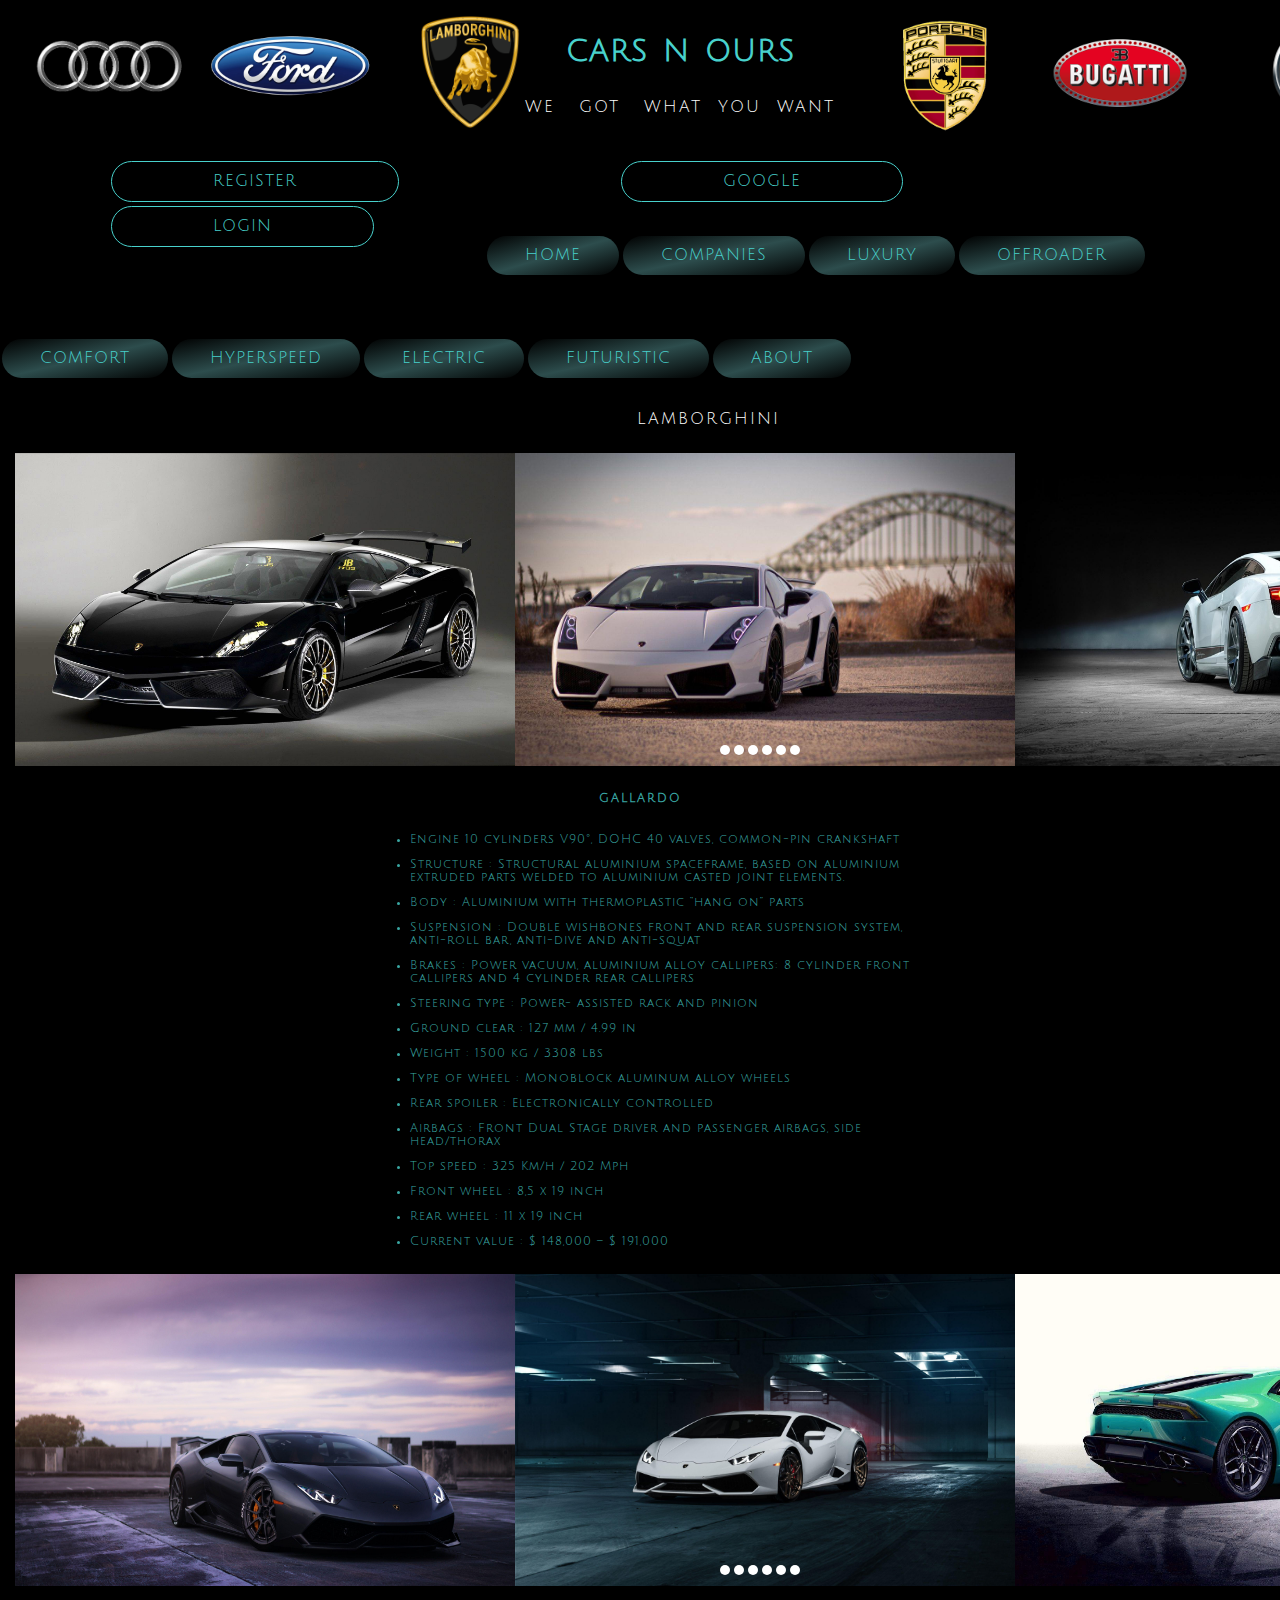
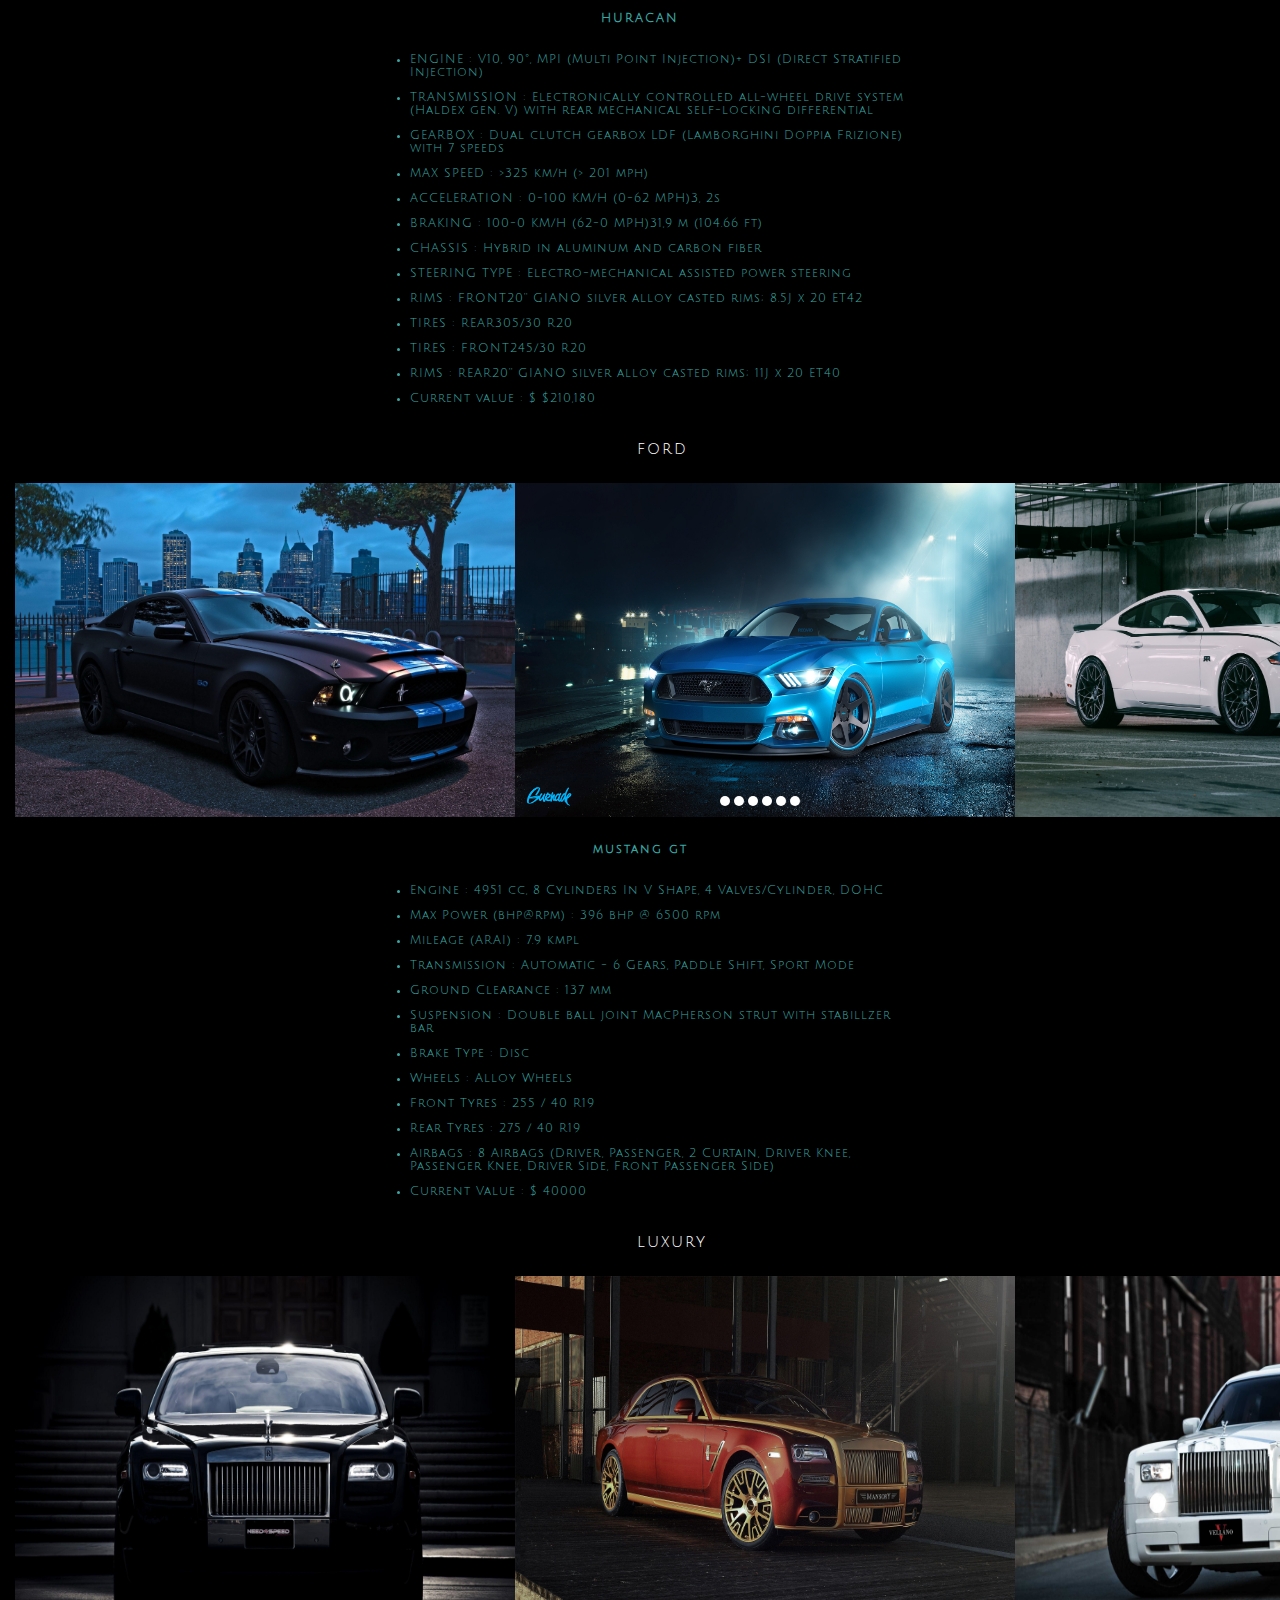
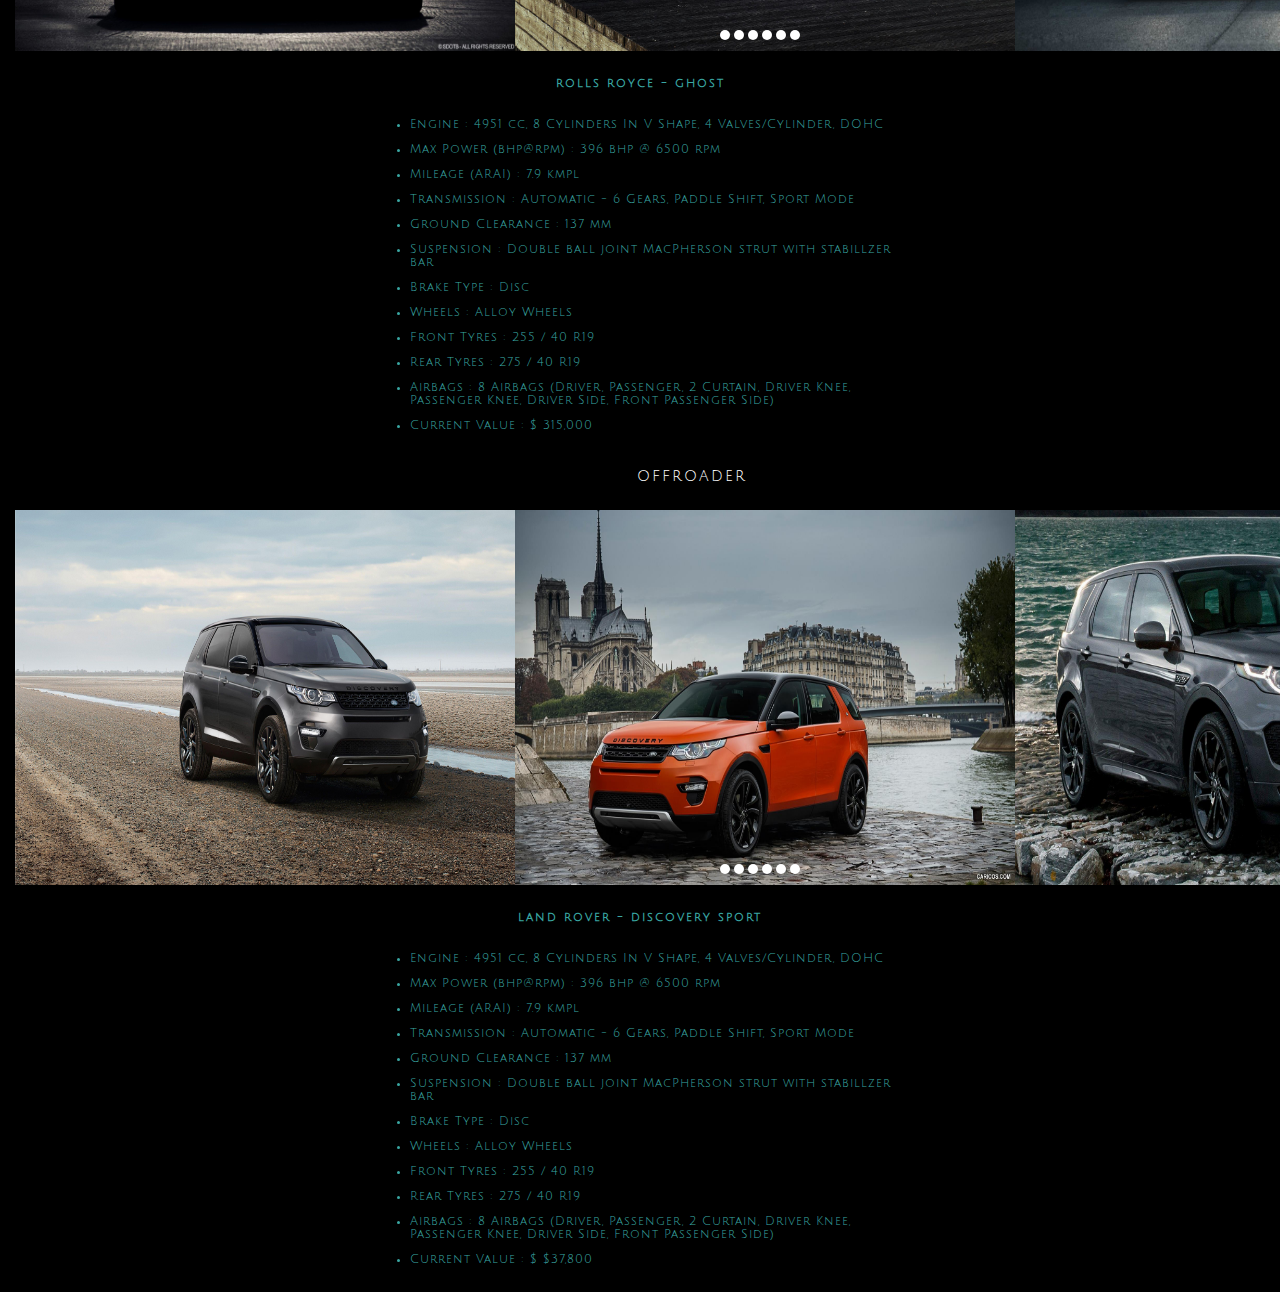
<file: index.html>
<!DOCTYPE html>
<html lang="en">
<head>
    <meta charset="UTF-8">
    <meta http-equiv="X-UA-Compatible" content="IE=edge">
    <meta name="viewport" content="width=device-width, initial-scale=1.0">
    <link href="css/CarsNours.css" rel="stylesheet" type="text/css">
    <link rel="preconnect" href="https://fonts.googleapis.com">
    <link rel="preconnect" href="https://fonts.gstatic.com" crossorigin>
    <link href="https://fonts.googleapis.com/css2?family=Cairo:wght@200&family=Julius+Sans+One&family=Permanent+Marker&family=Poiret+One&family=Satisfy&display=swap" rel="stylesheet">
    <title>Cars N ours</title>
</head>
<body>
    
     <div class = "Top">
      <div class="divisions" id="a"><img src= "img/Audi.png" width=150px ></div>
      <div class="divisions" id="b"><img src="img/Ford.png" width=170px></div>
      <div class="divisions" id="c"><img src="img/Lamborghini.png" width=100px></div>
    <div class="divisions" id = "two"><p id="heading">CARS  N  OURS<br><p id ="para">WE  &nbsp GOT &nbsp WHAT&nbsp YOU &nbspWANT</p> </p></div>  
    <div class="divisions" id="d"><img src="img/Porsche.png" width=90px></div>
    <div class="divisions" id = "e"><img src="img/Bugati.png" width=200px></div>
    <div class="divisions" id = "f"><img src="img/Mercedes.png" width=120px></div>
    </div>
    
   <div class="hehe">
       <div class="log"><a href="register.html">REGISTER</a></div>
       <div class="log"><a href="https://accounts.google.com/o/oauth2/auth/oauthchooseaccount?response_type=code&client_id=95925662322-jroo0m34qta6c7f2tkfhadkes4l9rr79.apps.googleusercontent.com&redirect_uri=https%3A%2F%2Flogin.salesforce.com%2Fservices%2Fauthglobalcallback&scope=email%20openid%20profile&state=[base64]%3D%3D&flowName=GeneralOAuthFlow">GOOGLE</a></div>
       <div class="log"><a href="login.html">LOGIN</a></div>
   </div>
  
    <div class="navba">
            <div class="menu" id="g"><a href="#a">HOME</a></div>
            <div class="menu"><a href="#l">COMPANIES </a></div>
            <div class="menu"><a href="#hehe">LUXURY    </a></div>
            <div class="menu"><a href="#hehehe">OFFROADER </a></div>
            <div class="menu"><a href="#">COMFORT   </a></div>
            <div class="menu"><a href="#">HYPERSPEED</a></div>
            <div class="menu"><a href="#">ELECTRIC  </a></div>
            <div class="menu"><a href="#">FUTURISTIC</a></div>
            <div class="menu"><a href="#">ABOUT     </a></div>

       </div>
      <br> <br> <br> <br> <br> <br> <br>
      <p id="l" style="letter-spacing: 2px;border:none;color: white;">LAMBORGHINI</p>
    
      <div class="slider-box">
      <div id="slider">      
      <img  src="img/g1.jpg">
      <img  src="img/g2.jpg">
      <img  src="img/g3.jpg">
      <img  src="img/g4.jpg">
      <img  src="img/g5.jpg">
      <img  src="img/g6.jpg">
      <img  src="img/g7.jpg">
      <img  src="img/g8.jpg">
      <img  src="img/g9.jpg">
      <img  src="img/g10.jpg">
      <img  src="img/g11.jpg">
      <img  src="img/g12.jpg">
      <img  src="img/g13.jpg">
     </div>
     <div class="indicators">
      <span id="btn1"></span>   
      <span id="btn2"></span>   
      <span id="btn3"></span>   
      <span id="btn4"></span> 
      <span id="btn5"></span> 
      <span id="btn6"></span> 
     </div></div>
     <div class="ff">
      <p class="gal" style="text-align: center; padding-top: 10px; letter-spacing: 2px; font-weight: bold;">GALLARDO</p>
      <ul>
        <li class="gal">Engine	10 cylinders V90°, DOHC 40 valves, common-pin crankshaft</li>
          <li class="gal">Structure : Structural aluminium spaceframe, based on aluminium extruded parts welded to aluminium casted joint elements.</li>
          <li class="gal">Body : Aluminium with thermoplastic “hang on” parts</li>
          <li class="gal">Suspension : Double wishbones front and rear suspension system, anti-roll bar, anti-dive and anti-squat</li>
          <li class="gal">Brakes : Power vacuum, aluminium alloy callipers: 8 cylinder front callipers and 4 cylinder rear callipers</li>
          <li class="gal">Steering type : Power- assisted rack and pinion</li>
          <li class="gal">Ground clear : 127 mm / 4.99 in</li>
          <li class="gal">Weight : 1500 kg / 3308 lbs</li>
          <li class="gal">Type of wheel : Monoblock aluminum alloy wheels</li>
          <li class="gal">Rear spoiler : Electronically controlled</li>
          <li class="gal">Airbags : Front Dual Stage driver and passenger airbags, side head/thorax</li>
          <li class="gal">Top speed	: 325 Km/h / 202 Mph</li>
          <li class="gal">Front wheel : 8,5 x 19 inch</li>
          <li class="gal">Rear wheel : 11 x 19 inch</li>
          <li class="gal">Current value	: $ 148,000 – $ 191,000</li>
          
      </ul>
      </div>
     
      <div class="slider-box">
      <div id="hu">      
      <img  src="img/h1.jpg">
      <img  src="img/h2.jpg">
      <img  src="img/h3.jpg">
      <img  src="img/h4.jpg">
      <img  src="img/h5.jpg">
      <img  src="img/h6.jpg">
      <img  src="img/h7.jpg">
      <img  src="img/h8.jpg">
      <img  src="img/h9.jpg">
      <img  src="img/h10.jpg">
      <img  src="img/h11.jpg">
      <img  src="img/h12.jpg">
      <img  src="img/h13.jpg">
     </div>
     <div class="indicators">
      <span id="h1"></span>   
      <span id="h2"></span>   
      <span id="h3"></span>   
      <span id="h4"></span> 
      <span id="h5"></span> 
      <span id="h6"></span> 
     </div></div>
     <div class="ff">
        <p class="gal" style="text-align: center; padding-top: 10px; letter-spacing: 2px; font-weight: bold;">HURACAN</p>
        <ul>
            <li class="gal">ENGINE : V10, 90°, MPI (Multi Point Injection)+ DSI (Direct Stratified Injection)</li>
            <li class="gal">TRANSMISSION : Electronically controlled all-wheel drive system (Haldex gen. V) with rear mechanical self-locking differential</li>
            <li class="gal">GEARBOX : Dual clutch gearbox LDF (Lamborghini Doppia Frizione) with 7 speeds</li>
            <li class="gal">MAX SPEED : >325 km/h (> 201 mph)</li>
            <li class="gal">ACCELERATION : 0-100 KM/H (0-62 MPH)3, 2s</li>
            <li class="gal">BRAKING : 100-0 KM/H (62-0 MPH)31,9 m (104.66 ft)</li>
            <li class="gal">CHASSIS : Hybrid in aluminum and carbon fiber</li>
            <li class="gal">STEERING TYPE : Electro-mechanical assisted power steering</li>
            <li class="gal">RIMS : FRONT20'' GIANO silver alloy casted rims; 8.5J x 20 ET42</li>
            <li class="gal">TIRES : REAR305/30 R20</li>
            <li class="gal">TIRES : FRONT245/30 R20</li>
            <li class="gal">RIMS : REAR20'' GIANO silver alloy casted rims; 11J x 20 ET40</li>
            <li class="gal">Current value : $ $210,180</li>      </ul>
    </div>
    <p id="l" style="letter-spacing: 2px;border:none;color: white;">ford</p>
    <div class="slider-box">
        <div id="ford">      
        <img  src="img/f1.jpg">
        <img  src="img/f4.jpg">
        <img  src="img/f3.jpg">
        <img  src="img/f2.jpg">
        <img  src="img/f5.jpg">
        <img  src="img/f6.jpg">
        <img  src="img/f7.jpg">
        <img  src="img/f8.jpg">
        <img  src="img/f9.jpg">
        <img  src="img/f10.jpg">
        <img  src="img/f11.jpg">
        <img  src="img/f12.jpg">
        <img  src="img/f13.jpg">
       </div>
       <div class="indicators">
        <span id="f1"></span>   
        <span id="f2"></span>   
        <span id="f3"></span>   
        <span id="f4"></span> 
        <span id="f5"></span> 
        <span id="f6"></span> 
       </div></div>
       <div class="ff">
        <p class="gal" style="text-align: center; padding-top: 10px; letter-spacing: 2px; font-weight: bold;">mustang gt</p>
        <ul>
            <li class="gal">Engine : 4951 cc, 8 Cylinders In V Shape, 4 Valves/Cylinder, DOHC</li>
            <li class="gal">Max Power (bhp@rpm) : 396 bhp @ 6500 rpm</li>
            <li class="gal">Mileage (ARAI) : 7.9 kmpl</li>
            <li class="gal">Transmission : Automatic - 6 Gears, Paddle Shift, Sport Mode</li>
            <li class="gal">Ground Clearance : 137 mm</li>
            <li class="gal">Suspension : Double ball joint MacPherson strut with stabillzer bar</li>
            <li class="gal"> Brake Type : Disc</li>
            <li class="gal">Wheels : Alloy Wheels</li>
            <li class="gal">Front Tyres : 255 / 40 R19</li>
            <li class="gal">Rear Tyres : 275 / 40 R19</li>
            
            <li class="gal">Airbags : 8 Airbags (Driver, Passenger, 2 Curtain, Driver Knee, Passenger Knee, Driver Side, Front Passenger Side)</li>
            <li class="gal">Current Value : $ 40000</li>
        
        </ul></div>
        <p id="hehe" style="  font-family: 'Julius Sans One',sans-serif;
        text-align: center;
       
        padding:9px 25px;
        margin-left:612px;
        margin-right:614px;
        margin-top:10px;letter-spacing: 2px;border:none;color: white;">luxury</p>
        <div class="slider-box">
            <div id="roll">      
            <img  src="img/r1.jpg">
            <img  src="img/r4.jpg">
            <img  src="img/r3.jpg">
            <img  src="img/r2.jpg">
            <img  src="img/r5.jpg">
            <img  src="img/r6.jpg">
            <img  src="img/r7.jpg">
            <img  src="img/r8.jpg">
            <img  src="img/r9.jpg">
            <img  src="img/r10.jpg">
            <img  src="img/r11.jpg">
            <img  src="img/r12.jpg">
            <img  src="img/r13.jpg">
           </div>
           <div class="indicators">
            <span id="r1"></span>   
            <span id="r2"></span>   
            <span id="r3"></span>   
            <span id="r4"></span> 
            <span id="r5"></span> 
            <span id="r6"></span> 
           </div></div>
           <div class="ff">
            <p class="gal" style="text-align: center; padding-top: 10px; letter-spacing: 2px; font-weight: bold;">rolls royce - ghost</p>
            <ul>
                <li class="gal">Engine : 4951 cc, 8 Cylinders In V Shape, 4 Valves/Cylinder, DOHC</li>
                <li class="gal">Max Power (bhp@rpm) : 396 bhp @ 6500 rpm</li>
                <li class="gal">Mileage (ARAI) : 7.9 kmpl</li>
                <li class="gal">Transmission : Automatic - 6 Gears, Paddle Shift, Sport Mode</li>
                <li class="gal">Ground Clearance : 137 mm</li>
                <li class="gal">Suspension : Double ball joint MacPherson strut with stabillzer bar</li>
                <li class="gal"> Brake Type : Disc</li>
                    <li class="gal">Wheels : Alloy Wheels</li>
                <li class="gal">Front Tyres : 255 / 40 R19</li>
                <li class="gal">Rear Tyres : 275 / 40 R19</li>
                
                <li class="gal">Airbags : 8 Airbags (Driver, Passenger, 2 Curtain, Driver Knee, Passenger Knee, Driver Side, Front Passenger Side)</li>
                <li class="gal">Current Value : $ 315,000</li>
            
            </ul></div>
            </div>
     
        </div>
        <p id="hehehe" style="  font-family: 'Julius Sans One',sans-serif;
        text-align: center;
       
        padding:9px 25px;
        margin-left:612px;
        margin-right:614px;
        margin-top:10px;letter-spacing: 2px;border:none;color: white;">offroader</p>
        <div class="slider-box">
            <div id="land">      
            <img  src="img/o1.jpg">
            <img  src="img/o4.jpg">
            <img  src="img/o3.jpg">
            <img  src="img/o2.jpg">
            <img  src="img/o5.jpg">
            <img  src="img/o6.jpg">
            <img  src="img/o7.jpg">
            <img  src="img/o8.jpg">
            <img  src="img/o9.jpg">
            <img  src="img/o10.jpg">
            <img  src="img/o11.jpg">
            <img  src="img/o12.jpg">
            <img  src="img/o13.jpg">
           </div>                                                      
           <div class="indicators">
            <span id="o1"></span>   
            <span id="o2"></span>   
            <span id="o3"></span>   
            <span id="o4"></span> 
            <span id="o5"></span> 
            <span id="o6"></span> 
           </div></div>
           <div class="ff">
            <p class="gal" style="text-align: center; padding-top: 10px; letter-spacing: 2px; font-weight: bold;">land rover - discovery sport</p>
            <ul>                                                                                                 
                <li class="gal">Engine : 4951 cc, 8 Cylinders In V Shape, 4 Valves/Cylinder, DOHC</li>
                <li class="gal">Max Power (bhp@rpm) : 396 bhp @ 6500 rpm</li>
                <li class="gal">Mileage (ARAI) : 7.9 kmpl</li>
                <li class="gal">Transmission : Automatic - 6 Gears, Paddle Shift, Sport Mode</li>
                <li class="gal">Ground Clearance : 137 mm</li>
                <li class="gal">Suspension : Double ball joint MacPherson strut with stabillzer bar</li>
                <li class="gal"> Brake Type : Disc</li>
                <li class="gal">Wheels : Alloy Wheels</li>
                <li class="gal">Front Tyres : 255 / 40 R19</li>
                <li class="gal">Rear Tyres : 275 / 40 R19</li>
                <li class="gal">Airbags : 8 Airbags (Driver, Passenger, 2 Curtain, Driver Knee, Passenger Knee, Driver Side, Front Passenger Side)</li>
                <li class="gal">Current Value : $  $37,800</li>
             </ul>
            </div>
      <script>
          var slide= document.getElementById("slider");
          var btn1 = document.getElementById("btn1");
          var btn2 = document.getElementById("btn2");
          var btn3 = document.getElementById("btn3");
          var btn4 = document.getElementById("btn4");
          var btn5 = document.getElementById("btn5");
          var btn6 = document.getElementById("btn6");

         btn1.onclick = function(){
             slide.style.transform = "translateX(0px)";
         } 
         btn2.onclick = function(){
             slide.style.transform = "translateX(-220%)";
         } 
         btn3.onclick = function(){
             slide.style.transform = "translateX(-440%)";
         } 
         btn4.onclick = function(){
             slide.style.transform = "translateX(-650%)";
         }
          btn5.onclick = function(){
             slide.style.transform = "translateX(-860%)";
         }
         btn6.onclick = function(){
             slide.style.transform = "translateX(-1080%)";
         }
         var hur= document.getElementById("hu");
          var h1 = document.getElementById("h1");
          var h2 = document.getElementById("h2");
          var h3 = document.getElementById("h3");
          var h4 = document.getElementById("h4");
          var h5 = document.getElementById("h5");
          var h6 = document.getElementById("h6");

         h1.onclick = function(){
             hur.style.transform = "translateX(0px)";
         } 
         h2.onclick = function(){
             hur.style.transform = "translateX(-220%)";
         } 
         h3.onclick = function(){
             hur.style.transform = "translateX(-440%)";
         } 
         h4.onclick = function(){
             hur.style.transform = "translateX(-650%)";
         }
          h5.onclick = function(){
             hur.style.transform = "translateX(-860%)";
         }
         h6.onclick = function(){
             hur.style.transform = "translateX(-1080%)";
         }
         var f = document.getElementById("ford");
          var f1 = document.getElementById("f1");
          var f2 = document.getElementById("f2");
          var f3 = document.getElementById("f3");
          var f4 = document.getElementById("f4");
          var f5 = document.getElementById("f5");
          var f6 = document.getElementById("f6");

         f1.onclick = function(){
             f.style.transform = "translateX(0px)";
         } 
         f2.onclick = function(){
             f.style.transform = "translateX(-220%)";
         } 
         f3.onclick = function(){
             f.style.transform = "translateX(-440%)";
         } 
         f4.onclick = function(){
             f.style.transform = "translateX(-650%)";
         }
          f5.onclick = function(){
             f.style.transform = "translateX(-860%)";
         }
         f6.onclick = function(){
             f.style.transform = "translateX(-1080%)";
         }
         var r = document.getElementById("roll");
          var r1 = document.getElementById("r1");
          var r2 = document.getElementById("r2");
          var r3 = document.getElementById("r3");
          var r4 = document.getElementById("r4");
          var r5 = document.getElementById("r5");
          var r6 = document.getElementById("r6");

         r1.onclick = function(){
             r.style.transform = "translateX(0px)";
         } 
         r2.onclick = function(){
             r.style.transform = "translateX(-220%)";
         } 
         r3.onclick = function(){
             r.style.transform = "translateX(-440%)";
         } 
         r4.onclick = function(){
             r.style.transform = "translateX(-650%)";
         }
          r5.onclick = function(){
             r.style.transform = "translateX(-860%)";
         }
         r6.onclick = function(){
             r.style.transform = "translateX(-1100%)";
         }
         var o = document.getElementById("land");
          var o1 = document.getElementById("o1");
          var o2 = document.getElementById("o2");
          var o3 = document.getElementById("o3");
          var o4 = document.getElementById("o4");
          var o5 = document.getElementById("o5");
          var o6 = document.getElementById("o6");

         o1.onclick = function(){
             o.style.transform = "translateX(0px)";
         } 
         o2.onclick = function(){
             o.style.transform = "translateX(-220%)";
         } 
         o3.onclick = function(){
             o.style.transform = "translateX(-440%)";
         } 
         o4.onclick = function(){
             o.style.transform = "translateX(-650%)";
         }
          o5.onclick = function(){
             o.style.transform = "translateX(-860%)";
         }
         o6.onclick = function(){
             o.style.transform = "translateX(-1100%)";
         }
      </script>
</body>
</html>
</file>
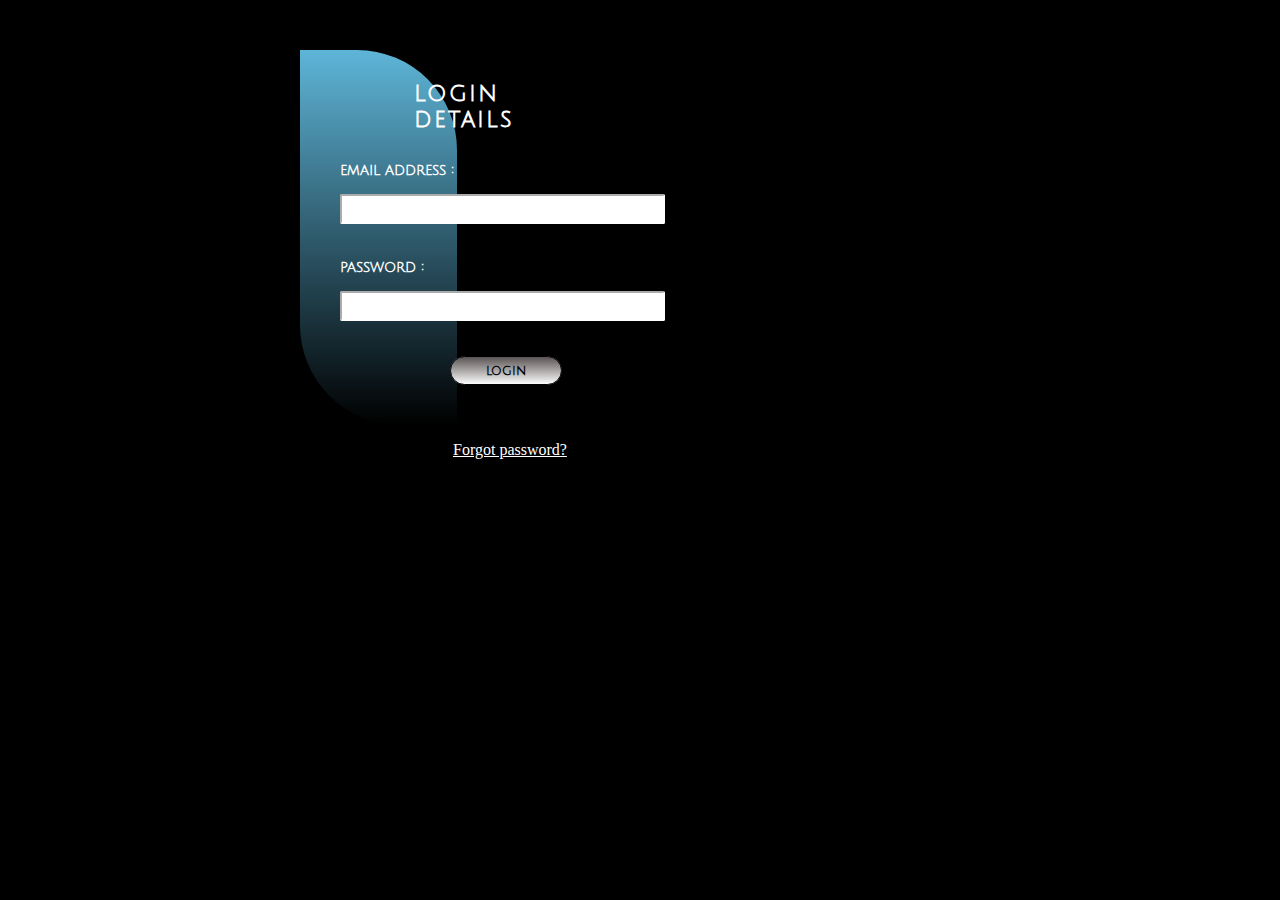
<file: login.html>
<html lang="en">
<head>
    <meta charset="UTF-8">
    <meta http-equiv="X-UA-Compatible" content="IE=edge">
    <meta name="viewport" content="width=device-width, initial-scale=1.0">
    <link rel="preconnect" href="https://fonts.googleapis.com">
    <link rel="preconnect" href="https://fonts.gstatic.com" crossorigin>
    <link href="https://fonts.googleapis.com/css2?family=Cairo:wght@200&family=Julius+Sans+One&family=Permanent+Marker&family=Poiret+One&family=Satisfy&display=swap" rel="stylesheet">
    <title>Login</title>
  <style>
      body{
       
          
        background-color: black;
      }h2{
        letter-spacing: 2px;
        padding-top: 30px;
        margin-left: 114px;
        color: white;
        font-family:'Julius Sans One';
       
      }
      .step{margin-left: 40px;
       padding-top: 10px;
       padding-bottom: 10px;
        font-size: 15px;
        font-weight: 600;
        color: white;
        font-family:'Julius Sans One';
      }input[type=email],input[type=password]{
        padding-left: 10px;
        width: 325px;
        height:30px;
        border-radius: 2px;
       
        border-color: white;
      }input[type=email]:hover,input[type=password]:hover{
          border-color:black;
      }input[type=submit]{margin-top: 10px;
        margin-bottom:40px;margin-left: 150px;
     padding: 6px 35px;background-image:linear-gradient(rgb(90, 83, 83),rgba(255, 255, 255, 0.795)) ;cursor: pointer;
    font-weight: 600;border: 1px solid black;border-radius: 20px;
    font-family:'Julius Sans One';
    }input[type=submit]:hover{
        background-image:linear-gradient(rgba(255, 255, 255, 0.795),rgb(90, 83, 83));
    }.menu{
      color:white;
      margin-left:445px ;
     
    }.menu:hover{
      color:blue;
      
    }div{
      border-bottom-left-radius: 100px;
      border-top-right-radius: 100px;
      margin-top: 50px;
      margin-left: 292px;
      margin-right: 815px;
      background-image: linear-gradient(rgb(94, 181, 216),black);
    }
  </style>
</head>
<body><div>
 <h2 >login details</h2>
    <form action="CarsNours.html">
      <p class="step">email address : <br><br><input type="email" required></p>
        <p class="step">password : <br><br><input type="password" required></p>
        <input type="submit" value="login"><br>
        
    </form></div><a  class="menu" href="reset.html">Forgot password?</a>
</body>
</html>
</file>
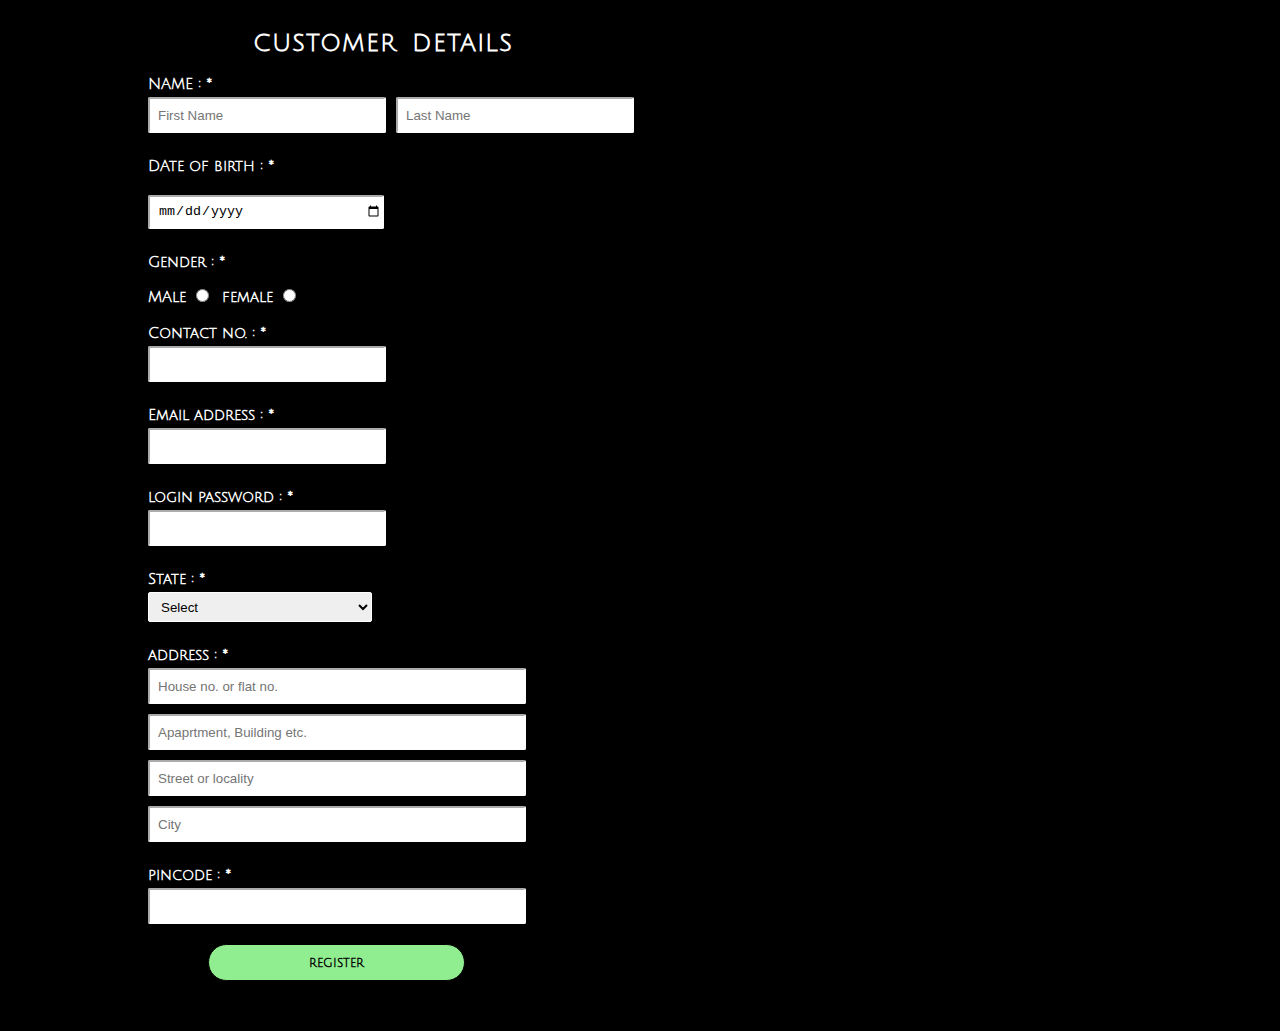
<file: register.html>
<!DOCTYPE html>
<html lang="en">
<head>
    <meta charset="UTF-8">
    <meta http-equiv="X-UA-Compatible" content="IE=edge">
    <meta name="viewport" content="width=device-width, initial-scale=1.0">
    <link rel="preconnect" href="https://fonts.googleapis.com">
    <link rel="preconnect" href="https://fonts.gstatic.com" crossorigin>
    <link href="https://fonts.googleapis.com/css2?family=Cairo:wght@200&family=Julius+Sans+One&family=Permanent+Marker&family=Poiret+One&family=Satisfy&display=swap" rel="stylesheet">
    <title>Registration</title>
<style>
    body{
     
        background-color: black;
      background-attachment: fixed;
    }
    .user{
        
        margin-left: 145px;
        color: white;
        font-family:'Julius Sans One';
    }.club{
        font-size: 15px;
        font-weight: 600;
        color: white;
        font-family:'Julius Sans One';
        margin-top: 20px;
        margin-left: 40px;
    }input[type=text],input[type=number],input[type=email],input[type=password],input[type=date],select{
        margin-top: 5px;
        margin-bottom: 5px;
        width: 40%;
        height:30px;
        border-radius: 2px;
        padding-left: 8px;
        border-color: white;
    }input[type=text]:hover,input[type=number]:hover,input[type=email]:hover,input[type=password]:hover,input[type=date]:hover,select:hover{
        border-color: black;
    }input[type=submit]{
        margin-left:100px;margin-bottom: 50px;padding: 10px 100px;background-color:lightgreen ;cursor: pointer;
    font-weight: 600;border: 1px solid black;border-radius: 20px;
    font-family:'Julius Sans One';
    }input[type=submit]:hover{
        background-color:rgb(91, 255, 91);
    }
</style>

</head>
<body><div style="height: 500px;width: 600px; margin-top: 30px;margin-left: 100px;">
   <h2 class="user" style="font-weight: 800;letter-spacing: 1px;word-spacing: 5px;">CUSTOMER DETAILS</h2>
   <form action="CarsNours.html" method="">
   <p class="club" >NAME : *<br><input type="text" name="name" placeholder ="First Name "required>&nbsp;&nbsp;<input type="text" placeholder="Last Name  " required></p>
   <p class="club">DAte of birth : *<br><br><input type="date" required></p>
   <p class="club">Gender : *<br><br>MAle <input type="radio" name="gender" required>&nbsp;&nbsp;female <input type="radio" name="gender" id="" required></p>
   <p class="club">Contact no. : *<br><input type="number" required></p>
   <p class="club">Email address : *<br><input type="email" required></p>
   <p class="club">login password : *<br><input type="password" required></p>
   <p class="club">State : *<br><select name="state" id="state" >
    <option value="select">Select</option>   
    <option value="Andhra Pradesh">Andhra Pradesh</option>
    <option value="Arunachal Pradesh">Arunachal Pradesh</option>
    <option value="Assam">Assam</option>
    <option value="Bihar">Bihar</option>
    <option value="Chhattisgarh">Chhattisgarh</option>
    <option value="Goa">Goa</option>
    <option value="Gujarat">Gujarat</option>
    <option value="Haryana">Haryana</option>
    <option value="Himachal Pradesh">Himachal Pradesh</option>
    <option value="Jammu and Kashmir">Jammu and Kashmir</option>
    <option value="Jharkhand">Jharkhand</option>
    <option value="Karnataka">Karnataka</option>
    <option value="Kerala">Kerala</option>
    <option value="Madhya Pradesh">Madhya Pradesh</option>
    <option value="Maharashtra">Maharashtra</option>
    <option value="Manipur">Manipur</option>
    <option value="Meghalaya">Meghalaya</option>
    <option value="Mizoram">Mizoram</option>
    <option value="Nagaland">Nagaland</option>
    <option value="Odisha">Odisha</option>
    <option value="Punjab">Punjab</option>
    <option value="Rajasthan">Rajasthan</option>
    <option value="Sikkim">Sikkim</option>
    <option value="Tamil Nadu">Tamil Nadu</option>
    <option value="Telangana">Telangana</option>
    <option value="Tripura">Tripura</option>
    <option value="Uttar Pradesh">Uttar Pradesh</option>
    <option value="Uttarakhand">Uttarakhand</option>
    <option value="West Bengal">West Bengal</option>
    </select></p>
   <p class="club">address : *<br><input type="text" style="width: 65%;" placeholder="House no. or flat no.">
    <br><input type="text"  style="width: 65%;" placeholder="Apaprtment, Building etc.">
    <br><input type="text"  style="width: 65%;"placeholder="Street or locality">
    <br><input type="text"  style="width: 65%;"placeholder="City"></p>
    <p class="club">pincode : *<br><input  style="width: 65%;"type="number" name="pincode" required></p>
    <input  type="submit" value="register" >
   </form></div>

</body>

</html>
</file>
<file: css/CarsNours.css>
body{
   margin:0;
   background-color: rgb(0, 0, 0);
   background-size: contain;
   /* height: 752px;
   width: 1520px;
   background-repeat: no-repeat;
   background-size: 1536px 752px;
   background-attachment: fixed; */
} 
.Top{
   display:grid;
   grid-template-columns: repeat(7,1fr);
 
}.menu{
 
   font-family:'Julius Sans One', sans-serif;
   color:mediumturquoise;
}
#two{
   margin-top:27px ;
   height:60px;
   width:320px;  
}
#para{letter-spacing: 2px;
   color:white;
   text-align:center;
   font-family:'Julius Sans One', sans-serif;
 
}
#heading{font-weight: bold;
   letter-spacing: 1px;
   word-spacing: 3px;
    color:mediumturquoise;
   text-align:center;
   margin-top: 8px; 
   font-size: 30px;
  font-family:'Julius Sans One', sans-serif;
 }

#a{
margin-top: 10px;
padding-left: 35px;

}#b{
padding-left: 20px;

}#c{
   margin-top: 15px;
   padding-left: 45px;
}#d{
margin-top: 20px;
padding-left: 60px;
}#e{
margin-bottom: 5px;
padding-left: 30px;
}#f{
   margin-top:10px;
   padding-left:40px;
}
.menu{
   letter-spacing: 1px;
   list-style: none;
   float:left;
   background-image: linear-gradient(to bottom right, black,rgb(45, 77, 77),black);
   margin: 32px 2px;
   padding:10px 38px;
  border-radius: 30px;
  
}

.menu a{
   color:mediumturquoise;
   text-decoration: none;
   
} .menu::after{
   content: '';
   height: 1px;
   width: 0%;
   background-color: mediumturquoise;
   display: block;
 transition: .4s ease-in-out;}
 .menu:hover::after{
    
    content: '';
    /* height: 1px; */
    width: 100%;
    background-color: mediumturquoise;
    display: block;
  transition: .5s ease-in-out;
 }
.menu:hover{
   background-image: none;
  background-color: black;
}.log a{
   font-family: 'Julius Sans One',sans-serif;
   color:mediumturquoise;
   text-decoration: none;
}.log{
   letter-spacing: 1px;
   float:left;
    margin:2px 111px;
   padding:10px 101px;
   border:1px solid mediumturquoise;
   border-radius: 30px;
   
   }.log:hover{
      background-image: linear-gradient(to bottom right, black,rgb(44, 139, 139));
      border-color: black;
   }
   .log::after{
     content: '';
     height: 1px;
     width: 0%;
     background-color: mediumturquoise;
     display: block;
   transition: .3s ease-in-out;}
   .log:hover::after{
      content: '';
      /* height: 1px; */
      width: 100%;
      background-color: mediumturquoise;
      display: block;
    transition: .4s ease-in-out;
   }
   .lambo{
      font-family: 'Julius Sans One',sans-serif;
      color:mediumturquoise;
      text-align: center;
   }
   #l{
      font-family: 'Julius Sans One',sans-serif;
      color:mediumturquoise;
      text-align: center;
     
      padding:9px 25px;
      margin-left:612px;
      margin-right:614px;
      margin-top:10px;
      border:1px solid mediumturquoise;
      border-radius: 30px;
   }.slider-box{
      position:relative;
      overflow:hidden;
      width:100%;
      
   }
   #slider{
      display: inline-flex;
      width:30%;
      transition:0.7s;
      margin-left: 15px;
      margin-right: 10px;
   
   }#slider img{
      width:500px;
     
     
   }.indicators{
      position: absolute;
      margin-left:760px;
      bottom: 11px;
      transform: translateX(-50%);
   }.indicators span{
      display: inline-block;
      width: 10px;
      height: 10px;
      border-radius:50% ;
      background-color: white;
   }.gal{
      font-family: 'Julius Sans One',sans-serif;
      font-size: 12px;
      color:mediumturquoise;
      text-align: left;
      padding-top: 2px;
      letter-spacing: 1px;
      padding-bottom: 10px;
   }
   .ff{
      background-color: black;
      opacity:80%;
      margin-left: 370px;
      margin-right: 370px;
   } #hu{
      display: inline-flex;
      width:30%;
      transition:0.7s;
      margin-left: 15px;
      margin-right: 10px;
   
   }#hu img{
      width:500px;
     }
   .slider-box #hu img{
      transform:scale(1);
      transition: 0.3s ease-in-out;
   }.slider-box #hu:hover img{
      
      transform: scale(1.1);
   }.slider-box #slider img{
      transform:scale(1);
      transition: 0.3s ease-in-out;
   }.slider-box #slider:hover img{
       transform: scale(1.1);
   } #ford{
      display: inline-flex;
      width:30%;
      transition:0.7s;
      margin-left: 15px;
      margin-right: 10px;
   
   }#ford img{
      width:500px;
     }
   .slider-box #ford img{
      transform:scale(1);
      transition: 0.3s ease-in-out;
   }.slider-box #ford:hover img{
      
      transform: scale(1.1);
   }.slider-box #slider img{
      transform:scale(1);
      transition: 0.3s ease-in-out;
   } #roll{
      display: inline-flex;
      width:30%;
      transition:0.7s;
      margin-left: 15px;
      margin-right: 10px;
   
   }#roll img{
      width:500px;
   }
   .slider-box #roll img{
      transform:scale(1);
      transition: 0.3s ease-in-out;
   }.slider-box #roll:hover img{
      
      transform: scale(1.1);
   }.slider-box #slider img{
      transform:scale(1);
      transition: 0.3s ease-in-out;
   } #land{
      display: inline-flex;
      width:30%;
      transition:0.7s;
      margin-left: 15px;
      margin-right: 10px;
   
   }#land img{
      width:500px;
   }
   .slider-box #land img{
      transform:scale(1);
      transition: 0.3s ease-in-out;
   }.slider-box #land:hover img{
      
      transform: scale(1.1);
   }.slider-box #slider img{
      transform:scale(1);
      transition: 0.3s ease-in-out;
   }
</file>
